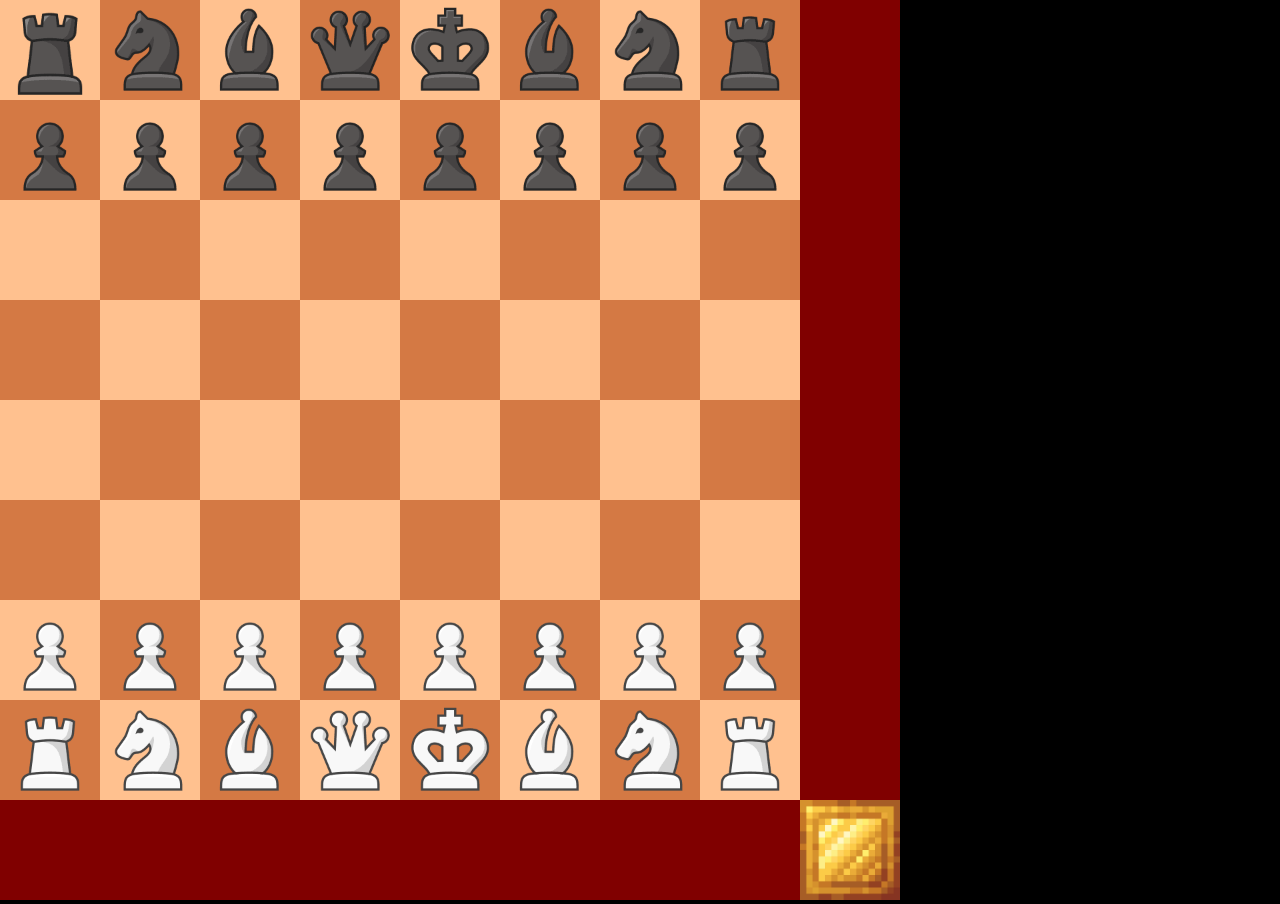
<file: index.html>
<!DOCTYPE html>
<html lang="en">
<head>
    <style>
        
    </style>
    <link rel="stylesheet" href="peřina.css">
    <meta charset="UTF-8">
    <meta name="viewport" content="width=device-width, initial-scale=1.0">
    <title></title>
</head>
<body>
    <!--lukaspapariga@gmail.com /-->
    <div class="bigbox">
        <div class="box1"><img id="pa" src="br.png" alt="BR"></div>
        <div class="box2"><img id="pb" src="bp.png" alt="BP"></div>
        <div class="box3"></div>
        <div class="box4"></div>
        <div class="box5"></div>
        <div class="box6"></div>
        <div class="box7"><img id="pc" src="wp.png" alt="WP"></div>
        <div class="box8"><img id="pd" src="wr.png" alt="WR"></div>

        <div class="box9"> <img id="pe" src="bn.png" alt="BN"></div>
        <div class="box10"> <img id="pf" src="bp.png" alt="BP"></div>
        <div class="box11"></div>
        <div class="box12"></div>
        <div class="box13"></div>
        <div class="box14"></div>
        <div class="box15"> <img id="pg" src="wp.png" alt="WP"></div>
        <div class="box16"> <img id="ph" src="wn.png" alt="WR"></div>

        <div class="box17"> <img id="pch" src="bb.png" alt="BB"></div>
        <div class="box18"> <img id="pi" src="bp.png" alt="BP"></div>
        <div class="box19"></div>
        <div class="box20"></div>
        <div class="box21"></div>
        <div class="box22"></div>
        <div class="box23"> <img id="pj" src="wp.png" alt="WP"></div>
        <div class="box24"> <img id="pk" src="wb.png" alt="WB"></div>

        <div class="box25"> <img id="pl" src="bq.png" alt="BQ"></div>
        <div class="box26"> <img id="pm" src="bp.png" alt="BP"></div>
        <div class="box27"></div>
        <div class="box28"></div>
        <div class="box29"></div>
        <div class="box30"></div>
        <div class="box31"> <img id="pn" src="wp.png" alt="WP"></div>
        <div class="box32"> <img id="pr" src="wq.png" alt="WQ"></div>

        <div class="box33"> <img id="po" src="bk.png" alt="BK"></div>
        <div class="box34"> <img id="pp" src="bp.png" alt="BP"></div>
        <div class="box35"></div>
        <div class="box36"></div>
        <div class="box37"></div>
        <div class="box38"></div>
        <div class="box39"> <img id="pq" src="wp.png" alt="WP"></div>
        <div class="box40"> <img id="ps" src="wk.png" alt="WK"></div>

        <div class="box41"> <img id="pt"  src="bb.png" alt="BB"></div>
        <div class="box42"> <img id="pu" src="bp.png" alt="BP"></div>
        <div class="box43"></div>
        <div class="box44"></div>
        <div class="box45"></div>
        <div class="box46"></div>
        <div class="box47"> <img id="pv" src="wp.png" alt="WP"></div>
        <div class="box48"> <img id="pw" src="wb.png" alt="WB"></div>

        <div class="box49"> <img id="py" src="bn.png" alt="BN"></div>
        <div class="box50"> <img id="px" src="bp.png" alt="BP"></div>
        <div class="box51"></div>
        <div class="box52"></div>
        <div class="box53"></div>
        <div class="box54"></div>
        <div class="box55"> <img id="pz" src="wp.png" alt="WP"></div>
        <div class="box56"> <img id="pae" src="wn.png" alt="WN"></div>

        <div class="box57"> <img id="paa" src="br.png" alt="BR"></div>
        <div class="box58"> <img id="pab" src="bp.png" alt="BP"></div>
        <div class="box59"></div>
        <div class="box60"></div>
        <div class="box61"></div>
        <div class="box62"></div>
        <div class="box63"> <img id="pac" src="wp.png" alt="WP"></div>
        <div class="box64"> <img id="pad" src="wr.png" alt="WR"></div>
    </div>
    <div class="kus1"></div>
    <div class="kus2"></div>
    <div class="kus3"> <img src="zlato.webp" alt="gold"></div>
    <script>
        dragElement(document.getElementById("pa"));
        dragElement(document.getElementById("pb"));
        dragElement(document.getElementById("pc"));
        dragElement(document.getElementById("pd"));
        dragElement(document.getElementById("pe"));
        dragElement(document.getElementById("pf"));
        dragElement(document.getElementById("pg"));
        dragElement(document.getElementById("ph"));
        dragElement(document.getElementById("pch"));
        dragElement(document.getElementById("pi"));
        dragElement(document.getElementById("pj"));
        dragElement(document.getElementById("pk"));
        dragElement(document.getElementById("pl"));
        dragElement(document.getElementById("pm"));
        dragElement(document.getElementById("pn"));
        dragElement(document.getElementById("po"));
        dragElement(document.getElementById("pp"));
        dragElement(document.getElementById("pq"));
        dragElement(document.getElementById("pr"));
        dragElement(document.getElementById("ps"));
        dragElement(document.getElementById("pt"));
        dragElement(document.getElementById("pu"));
        dragElement(document.getElementById("pv"));
        dragElement(document.getElementById("pw"));
        dragElement(document.getElementById("px"));
        dragElement(document.getElementById("py"));
        dragElement(document.getElementById("pz"));
        dragElement(document.getElementById("paa"));
        dragElement(document.getElementById("pab"));
        dragElement(document.getElementById("pac"));
        dragElement(document.getElementById("pad"));
        dragElement(document.getElementById("pae"));

function dragElement(elmnt) {
  var pos1 = 0, pos2 = 0, pos3 = 0, pos4 = 0;
  if (document.getElementById(elmnt.id + "header")) {
    /* if present, the header is where you move the DIV from:*/
    document.getElementById(elmnt.id + "header").onmousedown = dragMouseDown;
  } else {
    /* otherwise, move the DIV from anywhere inside the DIV:*/
    elmnt.onmousedown = dragMouseDown;
  }

  function dragMouseDown(e) {
    e = e || window.event;
    e.preventDefault();
    // get the mouse cursor position at startup:
    pos3 = e.clientX;
    pos4 = e.clientY;
    document.onmouseup = closeDragElement;
    // call a function whenever the cursor moves:
    document.onmousemove = elementDrag;
  }

  function elementDrag(e) {
    e = e || window.event;
    e.preventDefault();
    // calculate the new cursor position:
    pos1 = pos3 - e.clientX;
    pos2 = pos4 - e.clientY;
    pos3 = e.clientX;
    pos4 = e.clientY;
    // set the element's new position:
    elmnt.style.top = (elmnt.offsetTop - pos2) + "px";
    elmnt.style.left = (elmnt.offsetLeft - pos1) + "px";
  }

  function closeDragElement() {
    /* stop moving when mouse button is released:*/
    document.onmouseup = null;
    document.onmousemove = null;
  }
}
    </script>
</body>

</html>
</file>
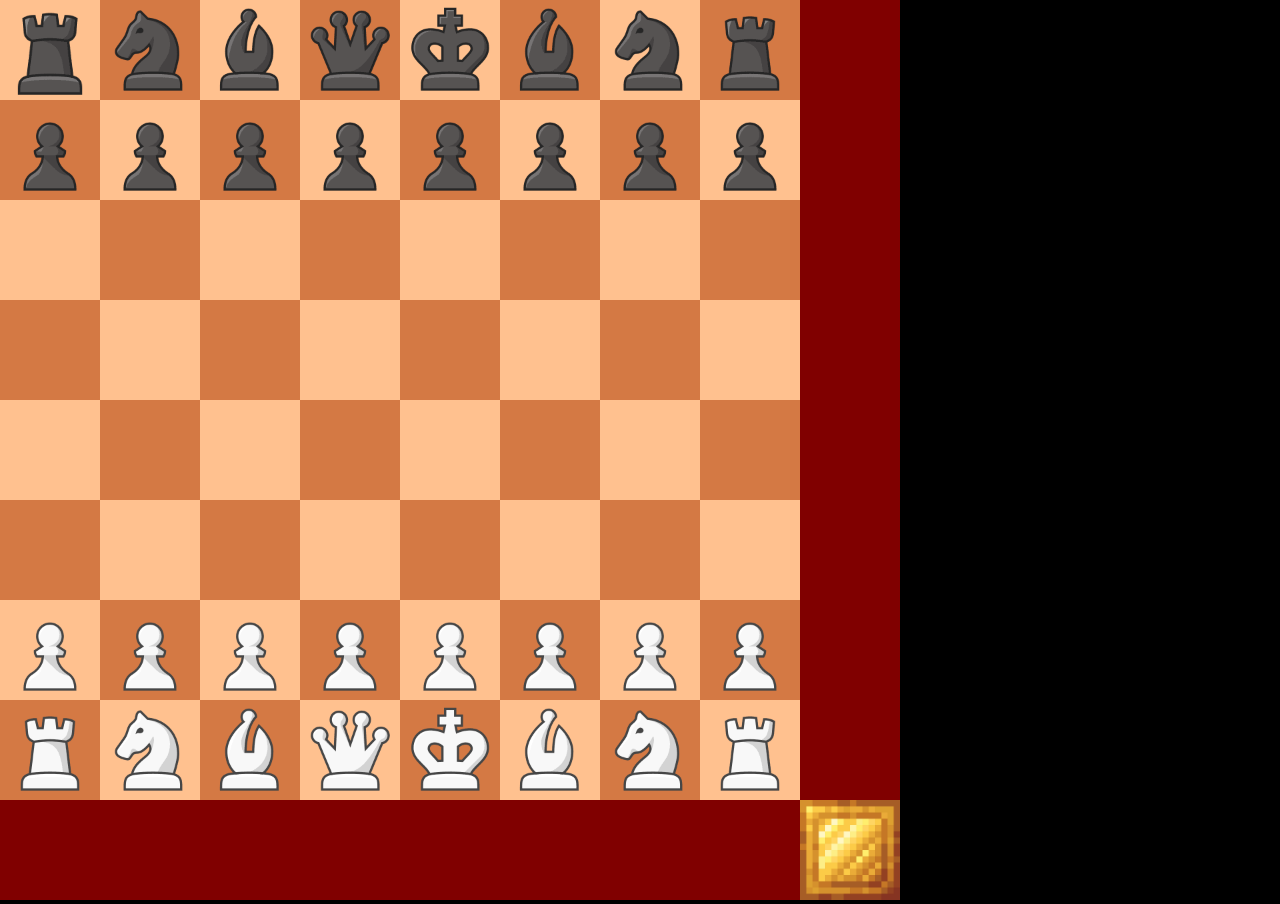
<file: polštář.html>
<!DOCTYPE html>
<html lang="en">
<head>
    <style>
        
    </style>
    <link rel="stylesheet" href="peřina.css">
    <meta charset="UTF-8">
    <meta name="viewport" content="width=device-width, initial-scale=1.0">
    <title></title>
</head>
<body>
    <!--lukaspapariga@gmail.com /-->
    <div class="bigbox">
        <div class="box1"><img id="pa" src="br.png" alt="BR"></div>
        <div class="box2"><img id="pb" src="bp.png" alt="BP"></div>
        <div class="box3"></div>
        <div class="box4"></div>
        <div class="box5"></div>
        <div class="box6"></div>
        <div class="box7"><img id="pc" src="wp.png" alt="WP"></div>
        <div class="box8"><img id="pd" src="wr.png" alt="WR"></div>

        <div class="box9"> <img id="pe" src="bn.png" alt="BN"></div>
        <div class="box10"> <img id="pf" src="bp.png" alt="BP"></div>
        <div class="box11"></div>
        <div class="box12"></div>
        <div class="box13"></div>
        <div class="box14"></div>
        <div class="box15"> <img id="pg" src="wp.png" alt="WP"></div>
        <div class="box16"> <img id="ph" src="wn.png" alt="WR"></div>

        <div class="box17"> <img id="pch" src="bb.png" alt="BB"></div>
        <div class="box18"> <img id="pi" src="bp.png" alt="BP"></div>
        <div class="box19"></div>
        <div class="box20"></div>
        <div class="box21"></div>
        <div class="box22"></div>
        <div class="box23"> <img id="pj" src="wp.png" alt="WP"></div>
        <div class="box24"> <img id="pk" src="wb.png" alt="WB"></div>

        <div class="box25"> <img id="pl" src="bq.png" alt="BQ"></div>
        <div class="box26"> <img id="pm" src="bp.png" alt="BP"></div>
        <div class="box27"></div>
        <div class="box28"></div>
        <div class="box29"></div>
        <div class="box30"></div>
        <div class="box31"> <img id="pn" src="wp.png" alt="WP"></div>
        <div class="box32"> <img id="pr" src="wq.png" alt="WQ"></div>

        <div class="box33"> <img id="po" src="bk.png" alt="BK"></div>
        <div class="box34"> <img id="pp" src="bp.png" alt="BP"></div>
        <div class="box35"></div>
        <div class="box36"></div>
        <div class="box37"></div>
        <div class="box38"></div>
        <div class="box39"> <img id="pq" src="wp.png" alt="WP"></div>
        <div class="box40"> <img id="ps" src="wk.png" alt="WK"></div>

        <div class="box41"> <img id="pt"  src="bb.png" alt="BB"></div>
        <div class="box42"> <img id="pu" src="bp.png" alt="BP"></div>
        <div class="box43"></div>
        <div class="box44"></div>
        <div class="box45"></div>
        <div class="box46"></div>
        <div class="box47"> <img id="pv" src="wp.png" alt="WP"></div>
        <div class="box48"> <img id="pw" src="wb.png" alt="WB"></div>

        <div class="box49"> <img id="py" src="bn.png" alt="BN"></div>
        <div class="box50"> <img id="px" src="bp.png" alt="BP"></div>
        <div class="box51"></div>
        <div class="box52"></div>
        <div class="box53"></div>
        <div class="box54"></div>
        <div class="box55"> <img id="pz" src="wp.png" alt="WP"></div>
        <div class="box56"> <img id="pae" src="wn.png" alt="WN"></div>

        <div class="box57"> <img id="paa" src="br.png" alt="BR"></div>
        <div class="box58"> <img id="pab" src="bp.png" alt="BP"></div>
        <div class="box59"></div>
        <div class="box60"></div>
        <div class="box61"></div>
        <div class="box62"></div>
        <div class="box63"> <img id="pac" src="wp.png" alt="WP"></div>
        <div class="box64"> <img id="pad" src="wr.png" alt="WR"></div>
    </div>
    <div class="kus1"></div>
    <div class="kus2"></div>
    <div class="kus3"> <img src="zlato.webp" alt="gold"></div>
    <script>
        dragElement(document.getElementById("pa"));
        dragElement(document.getElementById("pb"));
        dragElement(document.getElementById("pc"));
        dragElement(document.getElementById("pd"));
        dragElement(document.getElementById("pe"));
        dragElement(document.getElementById("pf"));
        dragElement(document.getElementById("pg"));
        dragElement(document.getElementById("ph"));
        dragElement(document.getElementById("pch"));
        dragElement(document.getElementById("pi"));
        dragElement(document.getElementById("pj"));
        dragElement(document.getElementById("pk"));
        dragElement(document.getElementById("pl"));
        dragElement(document.getElementById("pm"));
        dragElement(document.getElementById("pn"));
        dragElement(document.getElementById("po"));
        dragElement(document.getElementById("pp"));
        dragElement(document.getElementById("pq"));
        dragElement(document.getElementById("pr"));
        dragElement(document.getElementById("ps"));
        dragElement(document.getElementById("pt"));
        dragElement(document.getElementById("pu"));
        dragElement(document.getElementById("pv"));
        dragElement(document.getElementById("pw"));
        dragElement(document.getElementById("px"));
        dragElement(document.getElementById("py"));
        dragElement(document.getElementById("pz"));
        dragElement(document.getElementById("paa"));
        dragElement(document.getElementById("pab"));
        dragElement(document.getElementById("pac"));
        dragElement(document.getElementById("pad"));
        dragElement(document.getElementById("pae"));

function dragElement(elmnt) {
  var pos1 = 0, pos2 = 0, pos3 = 0, pos4 = 0;
  if (document.getElementById(elmnt.id + "header")) {
    /* if present, the header is where you move the DIV from:*/
    document.getElementById(elmnt.id + "header").onmousedown = dragMouseDown;
  } else {
    /* otherwise, move the DIV from anywhere inside the DIV:*/
    elmnt.onmousedown = dragMouseDown;
  }

  function dragMouseDown(e) {
    e = e || window.event;
    e.preventDefault();
    // get the mouse cursor position at startup:
    pos3 = e.clientX;
    pos4 = e.clientY;
    document.onmouseup = closeDragElement;
    // call a function whenever the cursor moves:
    document.onmousemove = elementDrag;
  }

  function elementDrag(e) {
    e = e || window.event;
    e.preventDefault();
    // calculate the new cursor position:
    pos1 = pos3 - e.clientX;
    pos2 = pos4 - e.clientY;
    pos3 = e.clientX;
    pos4 = e.clientY;
    // set the element's new position:
    elmnt.style.top = (elmnt.offsetTop - pos2) + "px";
    elmnt.style.left = (elmnt.offsetLeft - pos1) + "px";
  }

  function closeDragElement() {
    /* stop moving when mouse button is released:*/
    document.onmouseup = null;
    document.onmousemove = null;
  }
}
    </script>
</body>

</html>
</file>
<file: peřina.css>
ul {
    list-style-type: none;
    margin: 0;
    padding: 0;
    width: 321px;
    background-color: rgb(129, 0, 0);
}
li a {
    display: flex;
    color: rgb(0, 0, 0);
    padding: 8px 16px;
    text-decoration: none;
}
li a:hover {
    background-color: #6000af00;
    color: white;

  }
ul {
    display: flex;
    flex-direction: row;
}
body {
    margin: 0;
    background-color: rgb(0, 0, 0);
    margin: 0%;
 
}



.bigbox {
    position: relative; /* Ensure bigbox is the positioning context for children */
}

.movable {
    position: absolute;
    cursor: pointer;
}
.bigbox img:hover {
    z-index: 100px;
    scale: 110%;
}
.bigbox img {
    z-index: 20;
    position: relative;
    max-width: 100%;
    max-height: 100%;
}
.box1 {
    height: 100px;
    width: 100px;
    background-color: rgb(255, 193, 143);
    position: relative; /* Umožní absolutní umístění uvnitř boxu */
    display: flex; /* Flexbox pro snadné centrování obsahu */
    align-items: center; /* Vertikální centrování */
    justify-content: center; /* Horizontální centrování */
}
.box2 {
    height: 100px;
    width: 100px;
    background-color: rgb(212, 121, 68);
    position: relative; /* Umožní absolutní umístění uvnitř boxu */
    display: flex; /* Flexbox pro snadné centrování obsahu */
    align-items: center; /* Vertikální centrování */
    justify-content: center; /* Horizontální centrování */
}
.box3 {
    height: 100px;
    width: 100px;
    background-color: rgb(255, 193, 143);
    position: relative; /* Umožní absolutní umístění uvnitř boxu */
    display: flex; /* Flexbox pro snadné centrování obsahu */
    align-items: center; /* Vertikální centrování */
    justify-content: center; /* Horizontální centrování */
}
.box4 {
    height: 100px;
    width: 100px;
    background-color: rgb(212, 121, 68);
    position: relative; /* Umožní absolutní umístění uvnitř boxu */
    display: flex; /* Flexbox pro snadné centrování obsahu */
    align-items: center; /* Vertikální centrování */
    justify-content: center; /* Horizontální centrování */
}
.box5 {
    height: 100px;
    width: 100px;
    background-color: rgb(255, 193, 143);
    position: relative; /* Umožní absolutní umístění uvnitř boxu */
    display: flex; /* Flexbox pro snadné centrování obsahu */
    align-items: center; /* Vertikální centrování */
    justify-content: center; /* Horizontální centrování */
}
.box6 {
    height: 100px;
    width: 100px;
    background-color: rgb(212, 121, 68);
    position: relative; /* Umožní absolutní umístění uvnitř boxu */
    display: flex; /* Flexbox pro snadné centrování obsahu */
    align-items: center; /* Vertikální centrování */
    justify-content: center; /* Horizontální centrování */
}
.box7 {
    height: 100px;
    width: 100px;
    background-color: rgb(255, 193, 143);
    position: relative; /* Umožní absolutní umístění uvnitř boxu */
    display: flex; /* Flexbox pro snadné centrování obsahu */
    align-items: center; /* Vertikální centrování */
    justify-content: center; /* Horizontální centrování */
}
.box8 {
    height: 100px;
    width: 100px;
    background-color: rgb(212, 121, 68);
    position: relative; /* Umožní absolutní umístění uvnitř boxu */
    display: flex; /* Flexbox pro snadné centrování obsahu */
    align-items: center; /* Vertikální centrování */
    justify-content: center; /* Horizontální centrování */
}
.box9 {
    height: 100px;
    width: 100px;
    background-color: rgb(212, 121, 68);
    top: 0;
    left: 100px;
    position: absolute;
    display: flex; /* Flexbox pro snadné centrování obsahu */
    align-items: center; /* Vertikální centrování */
    justify-content: center; /* Horizontální centrování */
}
.box10 {
    height: 100px;
    width: 100px;
    background-color: rgb(255, 193, 143);
    top: 100px;
    left: 100px;
    position: absolute;
    display: flex; /* Flexbox pro snadné centrování obsahu */
    align-items: center; /* Vertikální centrování */
    justify-content: center; /* Horizontální centrování */
}
.box11 {
    height: 100px;
    width: 100px;
    background-color: rgb(212, 121, 68);
    top: 200px;
    left: 100px;
    position: absolute;
    display: flex; /* Flexbox pro snadné centrování obsahu */
    align-items: center; /* Vertikální centrování */
    justify-content: center; /* Horizontální centrování */
}
.box12 {
    height: 100px;
    width: 100px;
    background-color: rgb(255, 193, 143);
    top: 300px;
    left: 100px;
    position: absolute;
    display: flex; /* Flexbox pro snadné centrování obsahu */
    align-items: center; /* Vertikální centrování */
    justify-content: center; /* Horizontální centrování */
}
.box13 {
    height: 100px;
    width: 100px;
    background-color: rgb(212, 121, 68);
    top: 400px;
    left: 100px;
    position: absolute;
    display: flex; /* Flexbox pro snadné centrování obsahu */
    align-items: center; /* Vertikální centrování */
    justify-content: center; /* Horizontální centrování */
}
.box14 {
    height: 100px;
    width: 100px;
    background-color: rgb(255, 193, 143);
    top: 500px;
    left: 100px;
    position: absolute;
    display: flex; /* Flexbox pro snadné centrování obsahu */
    align-items: center; /* Vertikální centrování */
    justify-content: center; /* Horizontální centrování */
}
.box15 {
    height: 100px;
    width: 100px;
    background-color: rgb(212, 121, 68);
    top: 600px;
    left: 100px;
    position: absolute;
    display: flex; /* Flexbox pro snadné centrování obsahu */
    align-items: center; /* Vertikální centrování */
    justify-content: center; /* Horizontální centrování */
}
.box16 {
    height: 100px;
    width: 100px;
    background-color: rgb(255, 193, 143);
    top: 700px;
    left: 100px;
    position: absolute;
    display: flex; /* Flexbox pro snadné centrování obsahu */
    align-items: center; /* Vertikální centrování */
    justify-content: center; /* Horizontální centrování */
}
.box17 {
    height: 100px;
    width: 100px;
    background-color: rgb(255, 193, 143);
    top: 0;
    left: 200px;
    position: absolute;
    display: flex; /* Flexbox pro snadné centrování obsahu */
    align-items: center; /* Vertikální centrování */
    justify-content: center; /* Horizontální centrování */
}
.box18 {
    height: 100px;
    width: 100px;
    background-color: rgb(212, 121, 68);
    top: 100px;
    left: 200px;
    position: absolute;
    display: flex; /* Flexbox pro snadné centrování obsahu */
    align-items: center; /* Vertikální centrování */
    justify-content: center; /* Horizontální centrování */
}
.box19 {
    height: 100px;
    width: 100px;
    background-color: rgb(255, 193, 143);
    top: 200px;
    left: 200px;
    position: absolute;
    display: flex; /* Flexbox pro snadné centrování obsahu */
    align-items: center; /* Vertikální centrování */
    justify-content: center; /* Horizontální centrování */
}
.box20 {
    height: 100px;
    width: 100px;
    background-color: rgb(212, 121, 68);
    top: 300px;
    left: 200px;
    position: absolute;
    display: flex; /* Flexbox pro snadné centrování obsahu */
    align-items: center; /* Vertikální centrování */
    justify-content: center; /* Horizontální centrování */
}
.box21 {
    height: 100px;
    width: 100px;
    background-color: rgb(255, 193, 143);
    top: 400px;
    left: 200px;
    position: absolute;
    display: flex; /* Flexbox pro snadné centrování obsahu */
    align-items: center; /* Vertikální centrování */
    justify-content: center; /* Horizontální centrování */
}
.box22 {
    height: 100px;
    width: 100px;
    background-color: rgb(212, 121, 68);
    top: 500px;
    left: 200px;
    position: absolute;
    display: flex; /* Flexbox pro snadné centrování obsahu */
    align-items: center; /* Vertikální centrování */
    justify-content: center; /* Horizontální centrování */
}
.box23 {
    height: 100px;
    width: 100px;
    background-color: rgb(255, 193, 143);
    top: 600px;
    left: 200px;
    position: absolute;
    display: flex; /* Flexbox pro snadné centrování obsahu */
    align-items: center; /* Vertikální centrování */
    justify-content: center; /* Horizontální centrování */
}
.box24 {
    height: 100px;
    width: 100px;
    background-color: rgb(212, 121, 68);
    top: 700px;
    left: 200px;
    position: absolute;
    display: flex; /* Flexbox pro snadné centrování obsahu */
    align-items: center; /* Vertikální centrování */
    justify-content: center; /* Horizontální centrování */
}
.box25 {
    height: 100px;
    width: 100px;
    background-color: rgb(212, 121, 68);
    top: 0;
    left: 300px;
    position: absolute;
    display: flex; /* Flexbox pro snadné centrování obsahu */
    align-items: center; /* Vertikální centrování */
    justify-content: center; /* Horizontální centrování */
}
.box26 {
    height: 100px;
    width: 100px;
    background-color: rgb(255, 193, 143);
    top: 100px;
    left: 300px;
    position: absolute;
    display: flex; /* Flexbox pro snadné centrování obsahu */
    align-items: center; /* Vertikální centrování */
    justify-content: center; /* Horizontální centrování */
}
.box27 {
    height: 100px;
    width: 100px;
    background-color: rgb(212, 121, 68);
    top: 200px;
    left: 300px;
    position: absolute;
    display: flex; /* Flexbox pro snadné centrování obsahu */
    align-items: center; /* Vertikální centrování */
    justify-content: center; /* Horizontální centrování */
}
.box28 {
    height: 100px;
    width: 100px;
    background-color: rgb(255, 193, 143);
    top: 300px;
    left: 300px;
    position: absolute;
    display: flex; /* Flexbox pro snadné centrování obsahu */
    align-items: center; /* Vertikální centrování */
    justify-content: center; /* Horizontální centrování */
}
.box29 {
    height: 100px;
    width: 100px;
    background-color: rgb(212, 121, 68);
    top: 400px;
    left: 300px;
    position: absolute;
    display: flex; /* Flexbox pro snadné centrování obsahu */
    align-items: center; /* Vertikální centrování */
    justify-content: center; /* Horizontální centrování */
}
.box30 {
    height: 100px;
    width: 100px;
    background-color: rgb(255, 193, 143);
    top: 500px;
    left: 300px;
    position: absolute;
    display: flex; /* Flexbox pro snadné centrování obsahu */
    align-items: center; /* Vertikální centrování */
    justify-content: center; /* Horizontální centrování */
}
.box31 {
    height: 100px;
    width: 100px;
    background-color: rgb(212, 121, 68);
    top: 600px;
    left: 300px;
    position: absolute;
    display: flex; /* Flexbox pro snadné centrování obsahu */
    align-items: center; /* Vertikální centrování */
    justify-content: center; /* Horizontální centrování */
}
.box32 {
    height: 100px;
    width: 100px;
    background-color: rgb(255, 193, 143);
    top: 700px;
    left: 300px;
    position: absolute;
    display: flex; /* Flexbox pro snadné centrování obsahu */
    align-items: center; /* Vertikální centrování */
    justify-content: center; /* Horizontální centrování */
}
.box33 {
    height: 100px;
    width: 100px;
    background-color: rgb(255, 193, 143);
    top: 0;
    left: 400px;
    position: absolute;
    display: flex; /* Flexbox pro snadné centrování obsahu */
    align-items: center; /* Vertikální centrování */
    justify-content: center; /* Horizontální centrování */
}
.box34 {
    height: 100px;
    width: 100px;
    background-color: rgb(212, 121, 68);
    top: 100px;
    left: 400px;
    position: absolute;
    display: flex; /* Flexbox pro snadné centrování obsahu */
    align-items: center; /* Vertikální centrování */
    justify-content: center; /* Horizontální centrování */
}
.box35 {
    height: 100px;
    width: 100px;
    background-color: rgb(255, 193, 143);
    top: 200px;
    left: 400px;
    position: absolute;
    display: flex; /* Flexbox pro snadné centrování obsahu */
    align-items: center; /* Vertikální centrování */
    justify-content: center; /* Horizontální centrování */
}
.box36 {
    height: 100px;
    width: 100px;
    background-color: rgb(212, 121, 68);
    top: 300px;
    left: 400px;
    position: absolute;
    display: flex; /* Flexbox pro snadné centrování obsahu */
    align-items: center; /* Vertikální centrování */
    justify-content: center; /* Horizontální centrování */
}
.box37 {
    height: 100px;
    width: 100px;
    background-color: rgb(255, 193, 143);
    top: 400px;
    left: 400px;
    position: absolute;
    display: flex; /* Flexbox pro snadné centrování obsahu */
    align-items: center; /* Vertikální centrování */
    justify-content: center; /* Horizontální centrování */
}
.box38 {
    height: 100px;
    width: 100px;
    background-color: rgb(212, 121, 68);
    top: 500px;
    left: 400px;
    position: absolute;
    display: flex; /* Flexbox pro snadné centrování obsahu */
    align-items: center; /* Vertikální centrování */
    justify-content: center; /* Horizontální centrování */
}
.box39 {
    height: 100px;
    width: 100px;
    background-color: rgb(255, 193, 143);
    top: 600px;
    left: 400px;
    position: absolute;
    display: flex; /* Flexbox pro snadné centrování obsahu */
    align-items: center; /* Vertikální centrování */
    justify-content: center; /* Horizontální centrování */
}
.box40 {
    height: 100px;
    width: 100px;
    background-color: rgb(212, 121, 68);
    top: 700px;
    left: 400px;
    position: absolute;
    display: flex; /* Flexbox pro snadné centrování obsahu */
    align-items: center; /* Vertikální centrování */
    justify-content: center; /* Horizontální centrování */
}
.box41 {
    height: 100px;
    width: 100px;
    background-color: rgb(212, 121, 68);
    top: 0;
    left: 500px;
    position: absolute;
    display: flex; /* Flexbox pro snadné centrování obsahu */
    align-items: center; /* Vertikální centrování */
    justify-content: center; /* Horizontální centrování */
}
.box42 {
    height: 100px;
    width: 100px;
    background-color: rgb(255, 193, 143);
    top: 100px;
    left: 500px;
    position: absolute;
    display: flex; /* Flexbox pro snadné centrování obsahu */
    align-items: center; /* Vertikální centrování */
    justify-content: center; /* Horizontální centrování */
}
.box43 {
    height: 100px;
    width: 100px;
    background-color: rgb(212, 121, 68);
    top: 200px;
    left: 500px;
    position: absolute;
    display: flex; /* Flexbox pro snadné centrování obsahu */
    align-items: center; /* Vertikální centrování */
    justify-content: center; /* Horizontální centrování */
}
.box44 {
    height: 100px;
    width: 100px;
    background-color: rgb(255, 193, 143);
    top: 300px;
    left: 500px;
    position: absolute;
    display: flex; /* Flexbox pro snadné centrování obsahu */
    align-items: center; /* Vertikální centrování */
    justify-content: center; /* Horizontální centrování */
}
.box45 {
    height: 100px;
    width: 100px;
    background-color: rgb(212, 121, 68);
    top: 400px;
    left: 500px;
    position: absolute;
    display: flex; /* Flexbox pro snadné centrování obsahu */
    align-items: center; /* Vertikální centrování */
    justify-content: center; /* Horizontální centrování */
}
.box46 {
    height: 100px;
    width: 100px;
    background-color: rgb(255, 193, 143);
    top: 500px;
    left: 500px;
    position: absolute;
    display: flex; /* Flexbox pro snadné centrování obsahu */
    align-items: center; /* Vertikální centrování */
    justify-content: center; /* Horizontální centrování */
}
.box47 {
    height: 100px;
    width: 100px;
    background-color: rgb(212, 121, 68);
    top: 600px;
    left: 500px;
    position: absolute;
    display: flex; /* Flexbox pro snadné centrování obsahu */
    align-items: center; /* Vertikální centrování */
    justify-content: center; /* Horizontální centrování */
}
.box48 {
    height: 100px;
    width: 100px;
    background-color: rgb(255, 193, 143);
    top: 700px;
    left: 500px;
    position: absolute;
    display: flex; /* Flexbox pro snadné centrování obsahu */
    align-items: center; /* Vertikální centrování */
    justify-content: center; /* Horizontální centrování */
}
.box49 {
    height: 100px;
    width: 100px;
    background-color: rgb(255, 193, 143);
    top: 0;
    left: 600px;
    position: absolute;
    display: flex; /* Flexbox pro snadné centrování obsahu */
    align-items: center; /* Vertikální centrování */
    justify-content: center; /* Horizontální centrování */
}
.box50 {
    height: 100px;
    width: 100px;
    background-color: rgb(212, 121, 68);
    top: 100px;
    left: 600px;
    position: absolute;
    display: flex; /* Flexbox pro snadné centrování obsahu */
    align-items: center; /* Vertikální centrování */
    justify-content: center; /* Horizontální centrování */
}
.box51 {
    height: 100px;
    width: 100px;
    background-color: rgb(255, 193, 143);
    top: 200px;
    left: 600px;
    position: absolute;
    display: flex; /* Flexbox pro snadné centrování obsahu */
    align-items: center; /* Vertikální centrování */
    justify-content: center; /* Horizontální centrování */
}
.box52 {
    height: 100px;
    width: 100px;
    background-color: rgb(212, 121, 68);
    top: 300px;
    left: 600px;
    position: absolute;
    display: flex; /* Flexbox pro snadné centrování obsahu */
    align-items: center; /* Vertikální centrování */
    justify-content: center; /* Horizontální centrování */
}
.box53 {
    height: 100px;
    width: 100px;
    background-color: rgb(255, 193, 143);
    top: 400px;
    left: 600px;
    position: absolute;
    display: flex; /* Flexbox pro snadné centrování obsahu */
    align-items: center; /* Vertikální centrování */
    justify-content: center; /* Horizontální centrování */
}
.box54 {
    height: 100px;
    width: 100px;
    background-color: rgb(212, 121, 68);
    top: 500px;
    left: 600px;
    position: absolute;
    display: flex; /* Flexbox pro snadné centrování obsahu */
    align-items: center; /* Vertikální centrování */
    justify-content: center; /* Horizontální centrování */
}
.box55 {
    height: 100px;
    width: 100px;
    background-color: rgb(255, 193, 143);
    top: 600px;
    left: 600px;
    position: absolute;
    display: flex; /* Flexbox pro snadné centrování obsahu */
    align-items: center; /* Vertikální centrování */
    justify-content: center; /* Horizontální centrování */
}
.box56 {
    height: 100px;
    width: 100px;
    background-color: rgb(212, 121, 68);
    top: 700px;
    left: 600px;
    position: absolute;
    display: flex; /* Flexbox pro snadné centrování obsahu */
    align-items: center; /* Vertikální centrování */
    justify-content: center; /* Horizontální centrování */
}
.box57 {
    height: 100px;
    width: 100px;
    background-color: rgb(212, 121, 68);
    top: 0;
    left: 700px;
    position: absolute;
    display: flex; /* Flexbox pro snadné centrování obsahu */
    align-items: center; /* Vertikální centrování */
    justify-content: center; /* Horizontální centrování */
}
.box58 {
    height: 100px;
    width: 100px;
    background-color: rgb(255, 193, 143);
    top: 100px;
    left: 700px;
    position: absolute;
    display: flex; /* Flexbox pro snadné centrování obsahu */
    align-items: center; /* Vertikální centrování */
    justify-content: center; /* Horizontální centrování */
}
.box59 {
    height: 100px;
    width: 100px;
    background-color: rgb(212, 121, 68);
    top: 200px;
    left: 700px;
    position: absolute;
    display: flex; /* Flexbox pro snadné centrování obsahu */
    align-items: center; /* Vertikální centrování */
    justify-content: center; /* Horizontální centrování */
}
.box60 {
    height: 100px;
    width: 100px;
    background-color: rgb(255, 193, 143);
    top: 300px;
    left: 700px;
    position: absolute;
    display: flex; /* Flexbox pro snadné centrování obsahu */
    align-items: center; /* Vertikální centrování */
    justify-content: center; /* Horizontální centrování */
}
.box61 {
    height: 100px;
    width: 100px;
    background-color: rgb(212, 121, 68);
    top: 400px;
    left: 700px;
    position: absolute;
    display: flex; /* Flexbox pro snadné centrování obsahu */
    align-items: center; /* Vertikální centrování */
    justify-content: center; /* Horizontální centrování */
}
.box62 {
    height: 100px;
    width: 100px;
    background-color: rgb(255, 193, 143);
    top: 500px;
    left: 700px;
    position: absolute;
    display: flex; /* Flexbox pro snadné centrování obsahu */
    align-items: center; /* Vertikální centrování */
    justify-content: center; /* Horizontální centrování */
}
.box63 {
    height: 100px;
    width: 100px;
    background-color: rgb(212, 121, 68);
    top: 600px;
    left: 700px;
    position: absolute;
    display: flex; /* Flexbox pro snadné centrování obsahu */
    align-items: center; /* Vertikální centrování */
    justify-content: center; /* Horizontální centrování */
}
.box64 {
    height: 100px;
    width: 100px;
    background-color: rgb(255, 193, 143);
    top: 700px;
    left: 700px;
    position: absolute;
    display: flex; /* Flexbox pro snadné centrování obsahu */
    align-items: center; /* Vertikální centrování */
    justify-content: center; /* Horizontální centrování */
}

.kus1 {
    height: 100px;
    width: 800px;
    background-color: rgb(128, 0, 0);
}
.kus2 {
    height: 800px;
    width: 100px;
    background-color: rgb(128, 0, 0);
    position: absolute;
    left: 800px;
    top: 0;
}
.kus3 {
    height: 100px;
    width: 100px;
    background-color: rgb(136, 105, 3);
    position: absolute;
    left: 800px;
    top: 800px;
}

.kus3 img {
    z-index: 2;
    position: relative;
    max-width: 100%;
    max-height: 100%;
}
</file>
